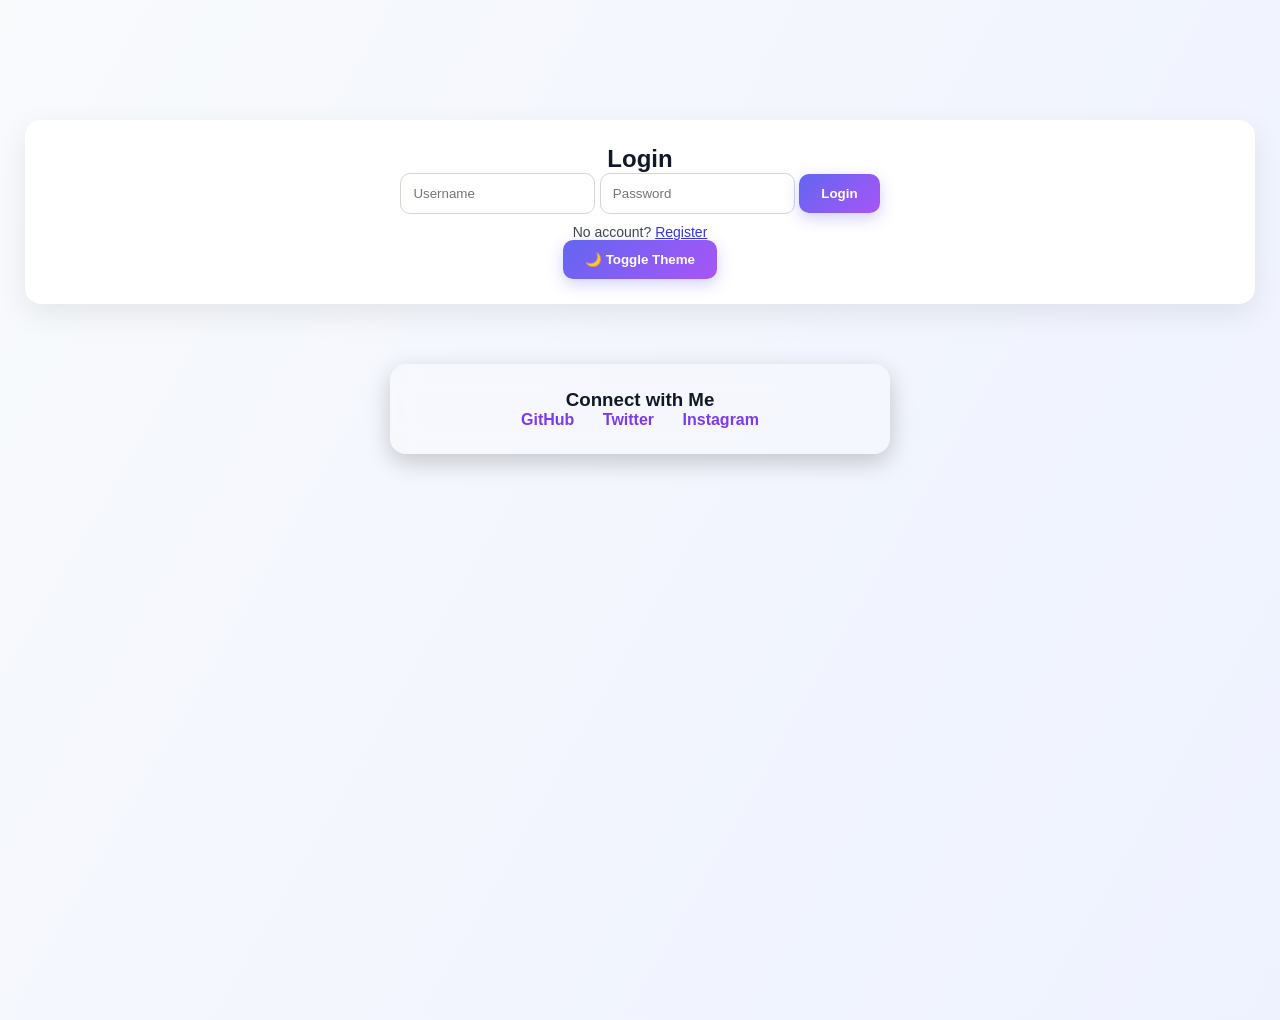
<file: index.html>
<!DOCTYPE html>
<html>
<head>
<title>C Learning Platform</title>
<link rel="stylesheet" href="css/style.css">
</head>

<body>

<header class="center">
<h1>C Learning Platform</h1>
<input id="searchBar" placeholder="Search topics...">
<div>
<button id="themeToggle">🌙</button>
<button onclick="logout()">Logout</button>
</div>
</header>

<nav class="navBtns">
<a href="topics.html"><button>Topics</button></a>
<a href="quiz.html"><button>Quiz</button></a>
<a href="practice.html"><button>Practice</button></a>
<a href="cheatsheet.html"><button>Cheatsheet</button></a>
</nav>

<section class="hero fade">
<h2>Welcome, Learn C Step-by-Step</h2>
<p>Interactive tutorials, quizzes & progress tracking.</p>
</section>

<footer class="cred-card fade">
<h3>Connect with Me</h3>
<div class="links">
<a href="https://github.com/SagnikAB">GitHub</a>
<a href="https://x.com/29Sagnik">Twitter</a>
<a href="https://www.instagram.com/s4g.n1k_/">Instagram</a>
</div>
</footer>

<script src="js/theme.js"></script>
<script src="js/auth.js"></script>
<script>checkAuth();</script>
</body>
</html>
</file>
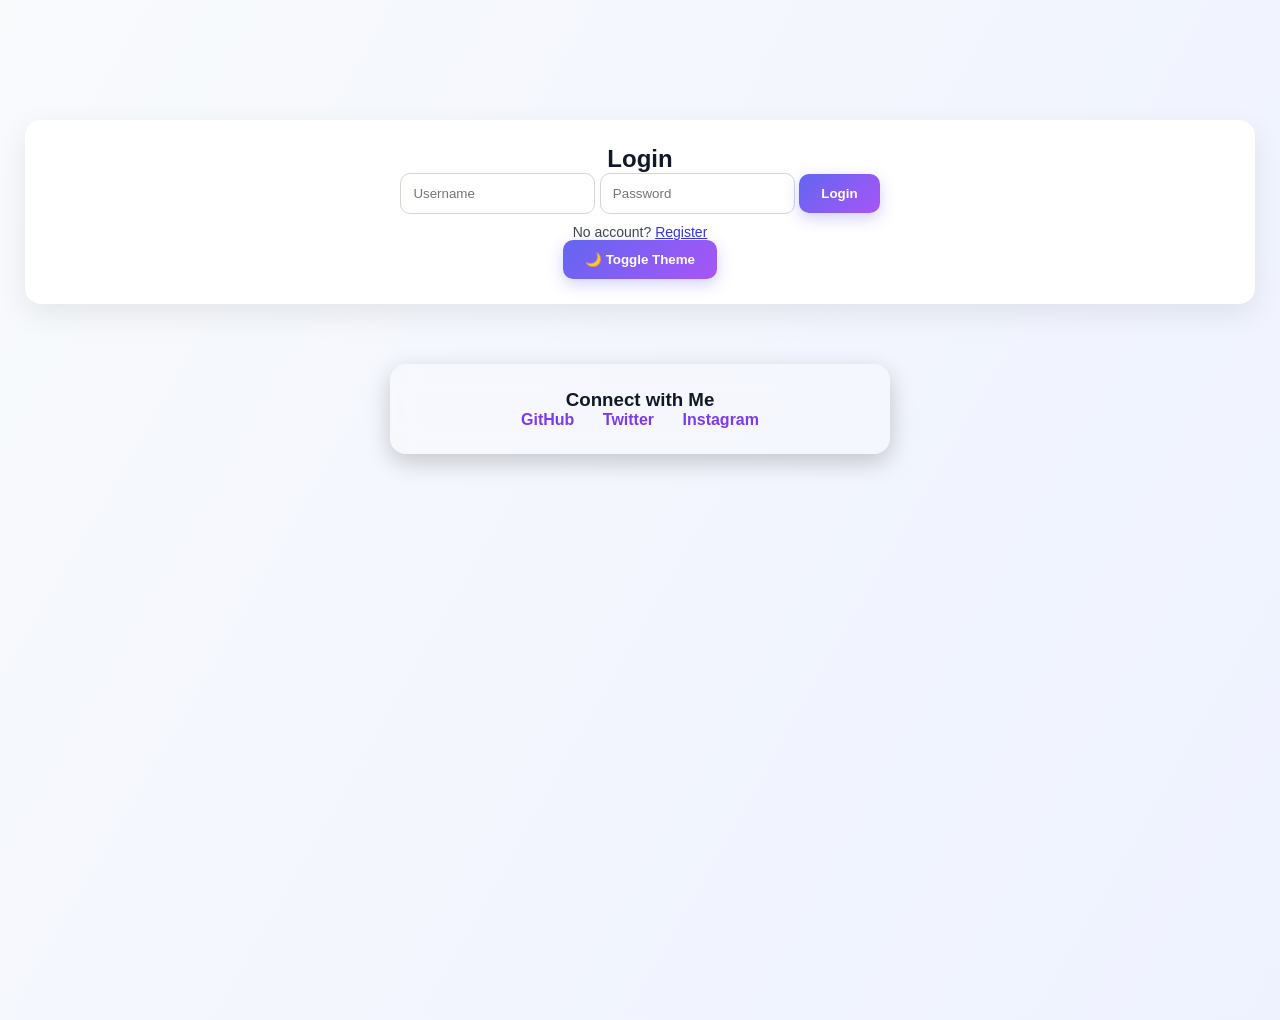
<file: cheatsheet.html>
<!DOCTYPE html>
<html lang="en">
<head>
<meta charset="UTF-8">
<title>C Cheatsheet</title>
<link rel="stylesheet" href="css/style.css">
</head>

<body>

<section class="topic-container fade">

<h2>C Programming Cheatsheet</h2>

<p>
Quick reference for commonly used C functions and syntax.
Use this page when you need fast recall while coding.
</p>

<h3>Input / Output</h3>
<ul>
<li><code>printf()</code> – Print output</li>
<li><code>scanf()</code> – Take input</li>
<li><code>puts()</code> – Print string with newline</li>
<li><code>gets()</code> – Read string</li>
</ul>

<h3>Memory Management</h3>
<ul>
<li><code>malloc()</code> – Allocate memory</li>
<li><code>calloc()</code> – Allocate and initialize memory</li>
<li><code>realloc()</code> – Resize memory block</li>
<li><code>free()</code> – Release memory</li>
</ul>

<h3>Loops</h3>
<ul>
<li><code>for</code> – Fixed iteration</li>
<li><code>while</code> – Condition loop</li>
<li><code>do while</code> – Runs at least once</li>
</ul>

<h3>Strings</h3>
<ul>
<li><code>strlen()</code> – Length of string</li>
<li><code>strcpy()</code> – Copy string</li>
<li><code>strcmp()</code> – Compare strings</li>
<li><code>strcat()</code> – Concatenate strings</li>
</ul>

</section>

<!-- FOOTER -->
<footer class="cred-card fade">
<h3>Connect with Me</h3>
<div class="links">
<a href="https://github.com/SagnikAB" target="_blank">GitHub</a>
<a href="https://x.com/29Sagnik" target="_blank">Twitter</a>
<a href="https://www.instagram.com/s4g.n1k_/" target="_blank">Instagram</a>
</div>
</footer>

<!-- BACK BUTTON -->
<script src="js/back.js"></script>
<button class="back-btn" onclick="goBack()">← Back</button>

<!-- AUTH -->
<script src="js/auth.js"></script>
<script>
checkAuth();
</script>

</body>
</html>
</file>
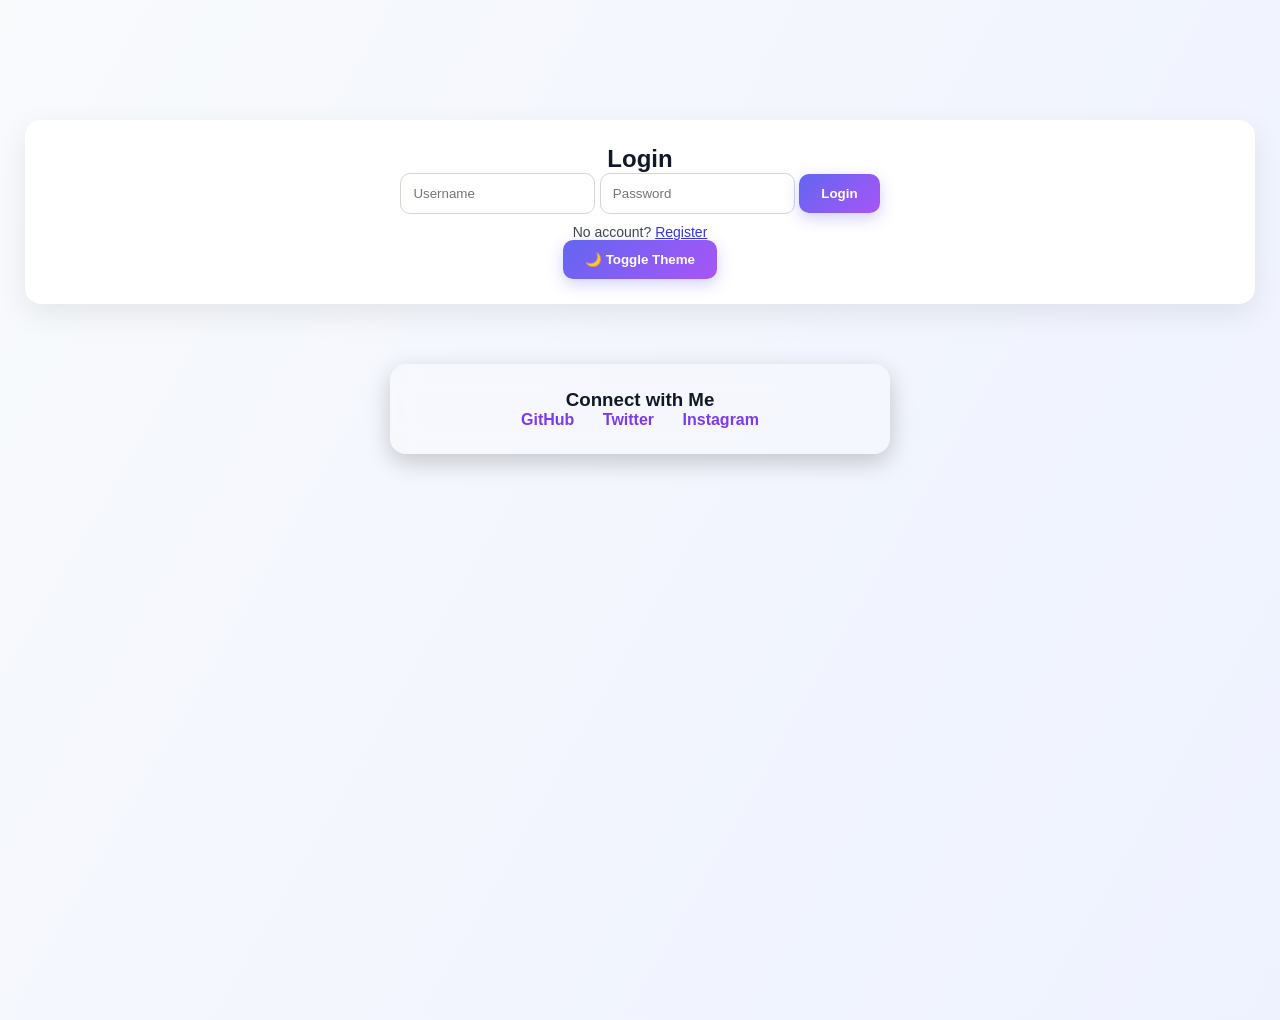
<file: login.html>
<!DOCTYPE html>
<html lang="en">
<head>
<meta charset="UTF-8">
<title>Login</title>
<link rel="stylesheet" href="css/style.css">
</head>

<body class="center">

<section class="card fade">

<h2>Login</h2>

<input id="logUser" placeholder="Username">
<input id="logPass" type="password" placeholder="Password">

<button onclick="login()">Login</button>

<p class="small">
No account?
<a href="register.html" class="linkBtn">Register</a>
</p>

<button id="themeToggle" class="themeBtn">🌙 Toggle Theme</button>

</section>

<!-- FOOTER -->
<footer class="cred-card fade">
<h3>Connect with Me</h3>
<div class="links">
<a href="https://github.com/SagnikAB" target="_blank">GitHub</a>
<a href="https://x.com/29Sagnik" target="_blank">Twitter</a>
<a href="https://www.instagram.com/s4g.n1k_/" target="_blank">Instagram</a>
</div>
</footer>

<!-- SCRIPTS -->
<script src="js/theme.js"></script>
<script src="js/auth.js"></script>

<script>
redirectIfLoggedIn();
</script>

</body>
</html>
</file>
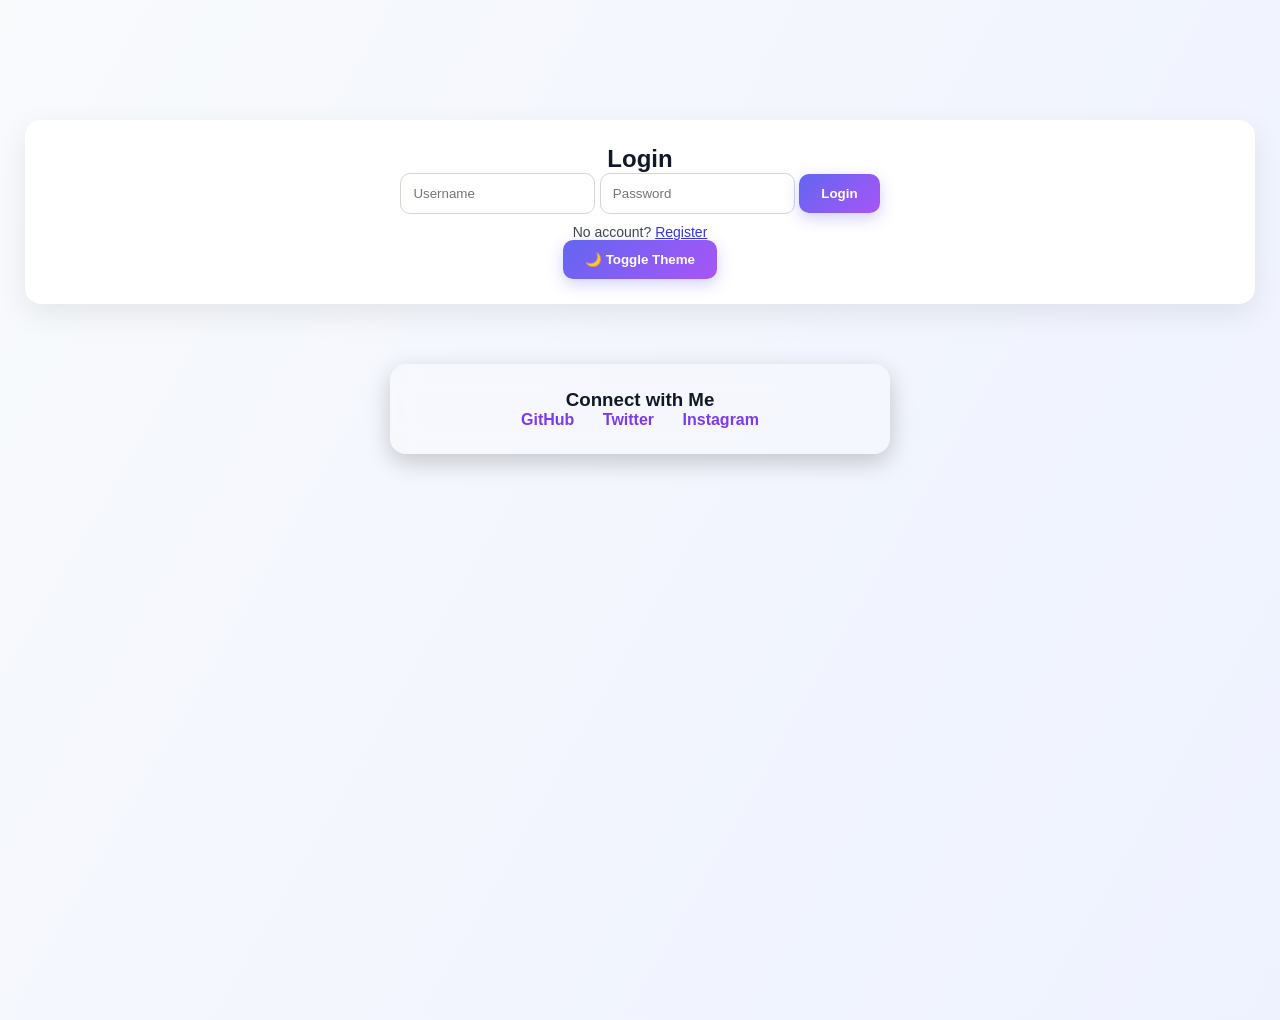
<file: practice.html>
<!DOCTYPE html>
<html lang="en">
<head>
<meta charset="UTF-8">
<title>Practice Problems</title>
<link rel="stylesheet" href="css/style.css">
</head>

<body>

<section class="topic-container fade">

<h2>Practice Problems</h2>

<p>
Strengthen your C programming skills by solving these problems.
Try coding them yourself before checking solutions.
</p>

<h3>Beginner</h3>
<ul>
<li>Print Hello World</li>
<li>Find Sum of Two Numbers</li>
<li>Swap Two Numbers</li>
<li>Check Even or Odd</li>
</ul>

<h3>Intermediate</h3>
<ul>
<li>Palindrome Checker</li>
<li>Factorial using Recursion</li>
<li>Array Sum</li>
<li>Reverse a Number</li>
<li>Fibonacci Series</li>
</ul>

<h3>Advanced</h3>
<ul>
<li>Linked List Insertion</li>
<li>Binary Search</li>
<li>File Handling Program</li>
<li>Student Record System</li>
</ul>

</section>

<!-- FOOTER -->
<footer class="cred-card fade">
<h3>Connect with Me</h3>
<div class="links">
<a href="https://github.com/SagnikAB" target="_blank">GitHub</a>
<a href="https://x.com/29Sagnik" target="_blank">Twitter</a>
<a href="https://www.instagram.com/s4g.n1k_/" target="_blank">Instagram</a>
</div>
</footer>

<!-- BACK BUTTON -->
<script src="js/back.js"></script>
<button class="back-btn" onclick="goBack()">← Back</button>

<!-- AUTH -->
<script src="js/auth.js"></script>
<script>
checkAuth();
</script>

</body>
</html>
</file>
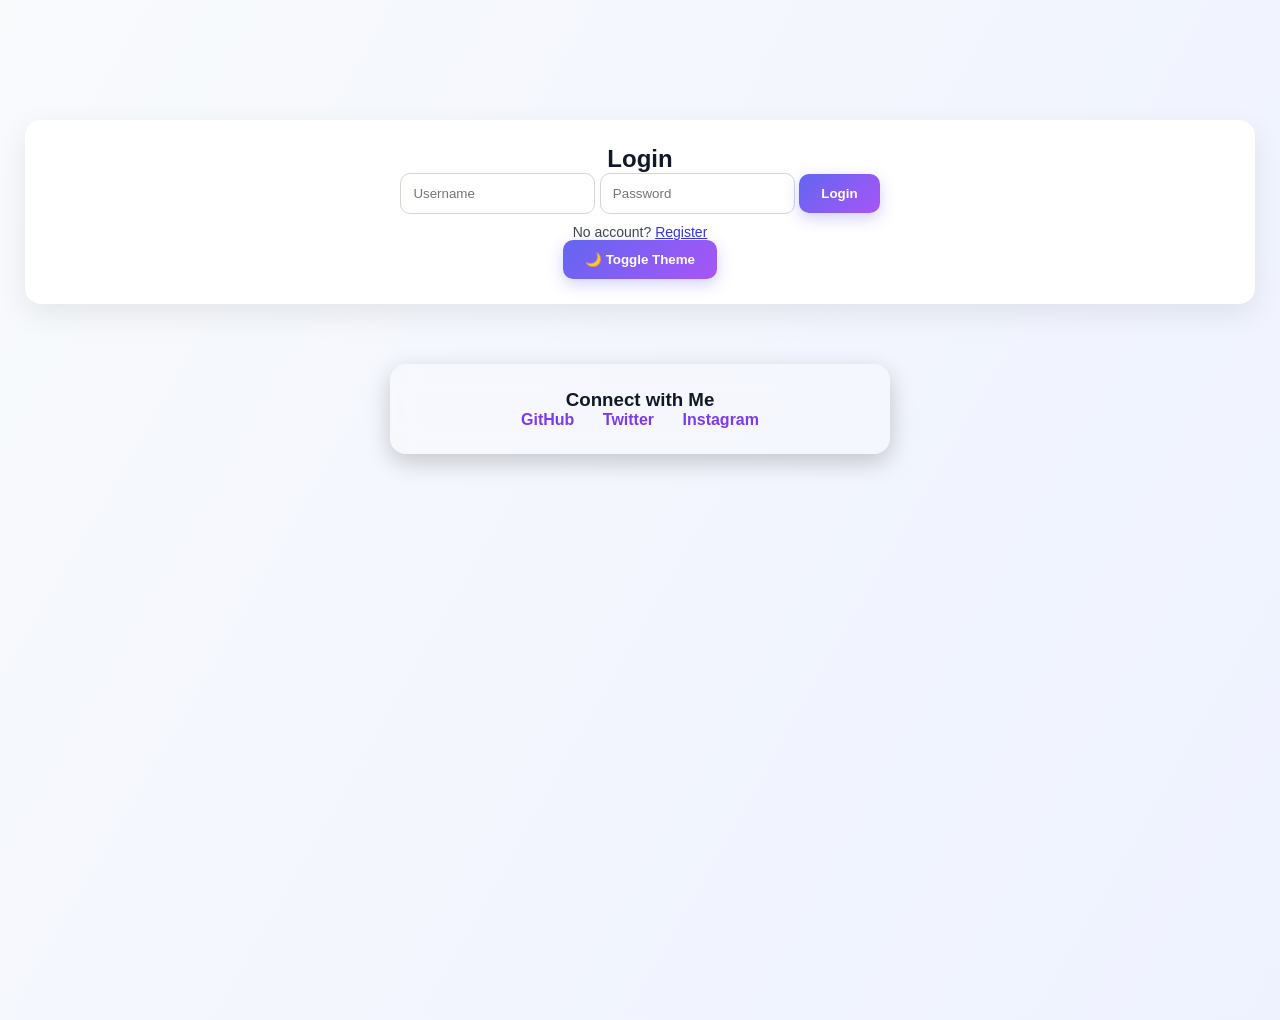
<file: quiz.html>
<!DOCTYPE html>
<html lang="en">
<head>
<meta charset="UTF-8">
<title>C Quiz</title>
<link rel="stylesheet" href="css/style.css">
<link rel="stylesheet" href="css/quiz.css">
</head>

<body>

<section class="topic-container fade">

<div class="quiz-container">

  <h1>C Programming Exercise</h1>
  <p id="question"></p>

  <div class="options">
    <label><input type="radio" name="opt" value="a"><span id="a"></span></label>
    <label><input type="radio" name="opt" value="b"><span id="b"></span></label>
    <label><input type="radio" name="opt" value="c"><span id="c"></span></label>
    <label><input type="radio" name="opt" value="d"><span id="d"></span></label>
  </div>

  <button onclick="submitQuiz()">Submit Answer »</button>

</div>

</section>

<!-- FOOTER -->
<footer class="cred-card fade">
<h3>Connect with Me</h3>
<div class="links">
<a href="https://github.com/SagnikAB" target="_blank">GitHub</a>
<a href="https://x.com/29Sagnik" target="_blank">Twitter</a>
<a href="https://www.instagram.com/s4g.n1k_/" target="_blank">Instagram</a>
</div>
</footer>

<!-- SCRIPTS -->
<script src="js/quiz.js"></script>

<script src="js/back.js"></script>
<button class="back-btn" onclick="goBack()">← Back</button>

<script src="js/auth.js"></script>
<script>
checkAuth();
</script>

</body>
</html>
</file>
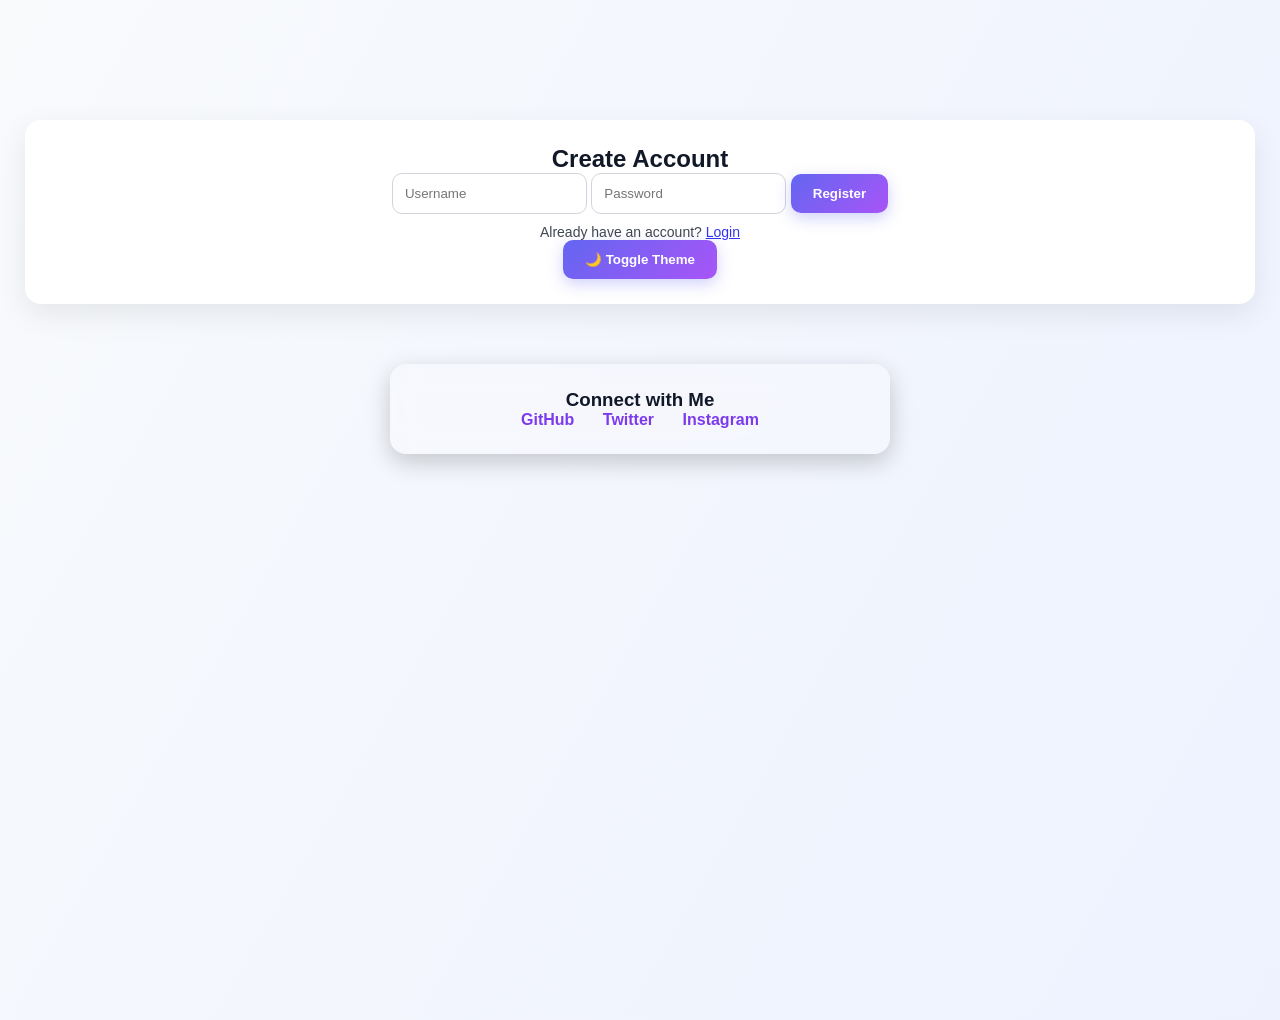
<file: register.html>
<!DOCTYPE html>
<html lang="en">
<head>
<meta charset="UTF-8">
<title>Register</title>
<link rel="stylesheet" href="css/style.css">
</head>

<body class="center">

<section class="card fade">

<h2>Create Account</h2>

<input id="regUser" placeholder="Username">
<input id="regPass" type="password" placeholder="Password">

<button onclick="register()">Register</button>

<p class="small">
Already have an account?
<a href="login.html" class="linkBtn">Login</a>
</p>

<button id="themeToggle" class="themeBtn">🌙 Toggle Theme</button>

</section>

<!-- FOOTER -->
<footer class="cred-card fade">
<h3>Connect with Me</h3>
<div class="links">
<a href="https://github.com/SagnikAB" target="_blank">GitHub</a>
<a href="https://x.com/29Sagnik" target="_blank">Twitter</a>
<a href="https://www.instagram.com/s4g.n1k_/" target="_blank">Instagram</a>
</div>
</footer>

<!-- SCRIPTS -->
<script src="js/theme.js"></script>
<script src="js/auth.js"></script>

<script>
redirectIfLoggedIn();
</script>

</body>
</html>
</file>
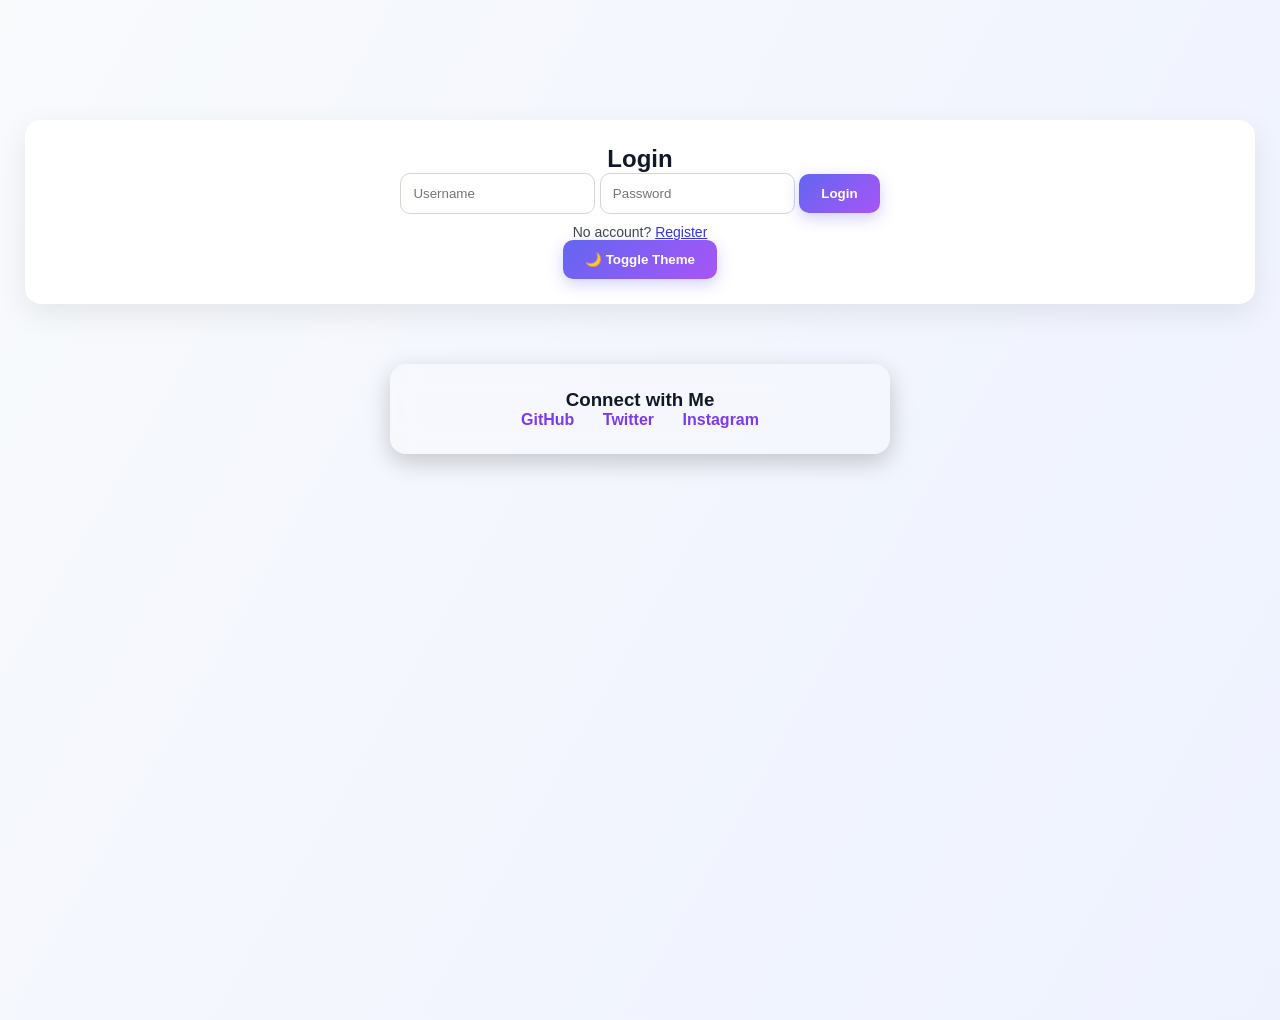
<file: topics.html>
<!DOCTYPE html>
<html lang="en">
<head>
<meta charset="UTF-8">
<title>C Topics</title>
<link rel="stylesheet" href="css/style.css">
</head>

<body>

<section class="topic-container fade">

<h2 class="title">C Programming Topics</h2>

<p class="center subtitle">
Explore key C programming concepts with interactive tutorials and real code examples.
</p>

<div class="topicGrid">
  <a href="topics/pointers.html" class="btn">Pointers</a>
  <a href="topics/memory.html" class="btn">Memory Management</a>
  <a href="topics/recursion.html" class="btn">Recursion</a>
  <a href="topics/algorithms.html" class="btn">Algorithms</a>
  <a href="topics/ds.html" class="btn">Data Structures</a>
</div>

</section>

<!-- FOOTER -->
<footer class="cred-card fade">
<h3>Connect with Me</h3>
<div class="links">
<a href="https://github.com/SagnikAB" target="_blank">GitHub</a>
<a href="https://x.com/29Sagnik" target="_blank">Twitter</a>
<a href="https://www.instagram.com/s4g.n1k_/" target="_blank">Instagram</a>
</div>
</footer>

<!-- BACK BUTTON -->
<script src="js/back.js"></script>
<button class="back-btn" onclick="goBack()">← Back</button>

<!-- THEME + AUTH -->
<script src="js/theme.js"></script>
<script src="js/auth.js"></script>
<script>
checkAuth();
</script>

</body>
</html>
</file>
<file: css/style.css>
/* GOOGLE FONT LOOK */
*{
  margin:0;
  padding:0;
  box-sizing:border-box;
  font-family:'Poppins',sans-serif;
  scroll-behavior:smooth;
}

/* BODY */
body{
  min-height:100vh;
  background:linear-gradient(120deg,#f8fafc,#eef2ff);
  color:#111827;
  transition:0.4s;
}

/* DARK MODE */
body.dark{
  background:linear-gradient(120deg,#020617,#0f172a);
  color:#e5e7eb;
}

/* HEADER */
header{
  position:sticky;
  top:0;
  backdrop-filter: blur(12px);
  background:rgba(255,255,255,0.65);
  border-bottom:1px solid #e5e7eb;
  display:flex;
  justify-content:space-between;
  align-items:center;
  padding:18px 40px;
  z-index:100;
}

body.dark header{
  background:rgba(15,23,42,0.7);
  border-color:#1f2933;
}

header h1{
  font-size:24px;
  font-weight:700;
  letter-spacing:1px;
}

/* NAV */
nav{
  text-align:center;
  padding:15px;
}

nav a{
  position:relative;
  margin:0 15px;
  text-decoration:none;
  font-weight:600;
  color:#4b5563;
}

nav a::after{
  content:"";
  position:absolute;
  bottom:-5px;
  left:0;
  width:0%;
  height:2px;
  background:#6366f1;
  transition:0.3s;
}

nav a:hover::after{
  width:100%;
}

/* HERO */
.hero{
  text-align:center;
  padding:90px 20px;
}

.hero h2{
  font-size:42px;
  background:linear-gradient(135deg,#6366f1,#a855f7);
  -webkit-background-clip:text;
  color:transparent;
}

.hero p{
  margin-top:10px;
  opacity:0.8;
}

/* BUTTON */
button{
  border:none;
  padding:12px 22px;
  border-radius:10px;
  cursor:pointer;
  font-weight:600;
  background:linear-gradient(135deg,#6366f1,#a855f7);
  color:white;
  transition:0.3s;
  box-shadow:0 5px 15px rgba(99,102,241,0.3);
}

button:hover{
  transform:translateY(-2px) scale(1.05);
  box-shadow:0 10px 25px rgba(99,102,241,0.5);
}

/* INPUT */
input{
  padding:12px;
  border-radius:10px;
  border:1px solid #d1d5db;
  outline:none;
  transition:0.3s;
}

input:focus{
  border-color:#6366f1;
  box-shadow:0 0 0 3px rgba(99,102,241,0.2);
}

/* LOGIN CENTER */
.center{
  text-align:center;
  margin-top:120px;
}

/* CARDS */
.card{
  background:white;
  border-radius:16px;
  padding:25px;
  margin:25px;
  box-shadow:0 10px 30px rgba(0,0,0,0.08);
  transition:0.3s;
}

.card:hover{
  transform:translateY(-5px);
}

body.dark .card{
  background:#1f2937;
}

/* TOPICS */
.topicList{
  list-style:none;
  display:flex;
  flex-wrap:wrap;
  justify-content:center;
  gap:20px;
  margin-top:40px;
}

.topicList a{
  text-decoration:none;
  padding:14px 22px;
  border-radius:12px;
  background:white;
  box-shadow:0 5px 20px rgba(0,0,0,0.08);
  font-weight:600;
  transition:0.3s;
}

.topicList a:hover{
  background:#6366f1;
  color:white;
}

/* CODE BLOCK */
pre{
  background:#020617;
  color:#22c55e;
  padding:18px;
  border-radius:12px;
  overflow:auto;
  font-size:14px;
  box-shadow:inset 0 0 15px rgba(0,0,0,0.6);
}

/* ANIMATION */
.fade{
  animation:fadeIn 0.7s ease;
}

@keyframes fadeIn{
  from{opacity:0;transform:translateY(20px)}
  to{opacity:1;transform:translateY(0)}
}

/* SCROLLBAR */
::-webkit-scrollbar{
  width:8px;
}
::-webkit-scrollbar-thumb{
  background:#6366f1;
  border-radius:10px;
}

/* MOBILE */
@media(max-width:768px){
  header{
    flex-direction:column;
    gap:10px;
  }
  .hero h2{
    font-size:30px;
  }
}
/* LINK BUTTON STYLE */
.btn-link{
  text-decoration:none;
  display:inline-block;
}

/* BACK BUTTON */
.back-btn{
  position:fixed;
  bottom:20px;
  left:20px;
  background:linear-gradient(135deg,#334155,#1f2933);
  color:white;
  padding:10px 18px;
  border-radius:10px;
  border:none;
  cursor:pointer;
  font-weight:600;
  box-shadow:0 5px 15px rgba(0,0,0,0.3);
  transition:0.3s;
}

.back-btn:hover{
  transform:scale(1.05);
}
/* TOPIC PAGE CONTAINER */
.topic-container{
  max-width:900px;
  margin:40px auto;
  padding:30px;
}

/* OUTPUT BOX */
.output{
  margin-top:15px;
  background:#111827;
  color:#e5e7eb;
  padding:15px;
  border-radius:10px;
  font-weight:600;
}

body.dark .output{
  background:#020617;
}

/* BUTTON WRAPPER */
.btns{
  margin-top:20px;
}

/* FOOTER CREDENTIAL CARD */
.cred-card{
  margin:60px auto;
  max-width:500px;
  text-align:center;
  padding:25px;
  border-radius:16px;
  background:rgba(255,255,255,0.2);
  backdrop-filter:blur(12px);
  box-shadow:0 8px 25px rgba(0,0,0,0.2);
}

body.dark .cred-card{
  background:rgba(31,41,55,0.7);
}

.links a{
  text-decoration:none;
  margin:0 12px;
  font-weight:600;
  color:#7c3aed;
}

.links a:hover{
  color:#6366f1;
}

/* TOPIC GRID BUTTONS */
.topicGrid{
  display:flex;
  flex-wrap:wrap;
  gap:20px;
  justify-content:center;
  margin-top:30px;
}

.btn{
  padding:14px 24px;
  border-radius:12px;
  background:linear-gradient(135deg,#6366f1,#a855f7);
  color:white;
  text-decoration:none;
  font-weight:600;
  transition:0.3s;
}

.btn:hover{
  transform:scale(1.05);
}

/* SMALL TEXT */
.small{
  font-size:14px;
  opacity:0.8;
  margin-top:10px;
}

/* SUBTITLE */
.subtitle{
  opacity:0.8;
  margin-bottom:25px;
}
</file>
<file: css/quiz.css>
.quiz-container{
  max-width:700px;
  margin:60px auto;
  padding:40px;
  border-radius:20px;
  text-align:center;
  transition:0.3s;
  box-shadow:0 10px 30px rgba(0,0,0,0.15);
}

/* LIGHT MODE */
.quiz-container{
  background:#f3f4f6;
  color:#111;
}

/* DARK MODE */
body.dark .quiz-container{
  background:#1f2937;
  color:#e5e7eb;
}

.options{
  margin-top:30px;
  text-align:left;
}

.options label{
  display:block;
  padding:18px;
  border-radius:12px;
  margin-bottom:12px;
  cursor:pointer;
  transition:0.25s;
  border:2px solid transparent;
}

/* LIGHT OPTION */
.options label{
  background:#e5e7eb;
}

/* DARK OPTION */
body.dark .options label{
  background:#374151;
}

/* HOVER */
.options label:hover{
  background:#6366f1;
  color:white;
}

/* SELECTED OPTION */
.options input:checked + span{
  font-weight:700;
}

/* QUIZ BUTTON ONLY */
.quiz-container button{
  margin-top:25px;
  padding:14px 22px;
  border:none;
  border-radius:10px;
  background:linear-gradient(135deg,#6366f1,#a855f7);
  color:white;
  font-weight:600;
  cursor:pointer;
  transition:0.3s;
}

.quiz-container button:hover{
  transform:scale(1.05);
}

/* MOBILE */
@media(max-width:600px){
  .quiz-container{
    padding:25px;
    margin:30px 15px;
  }
}
</file>
